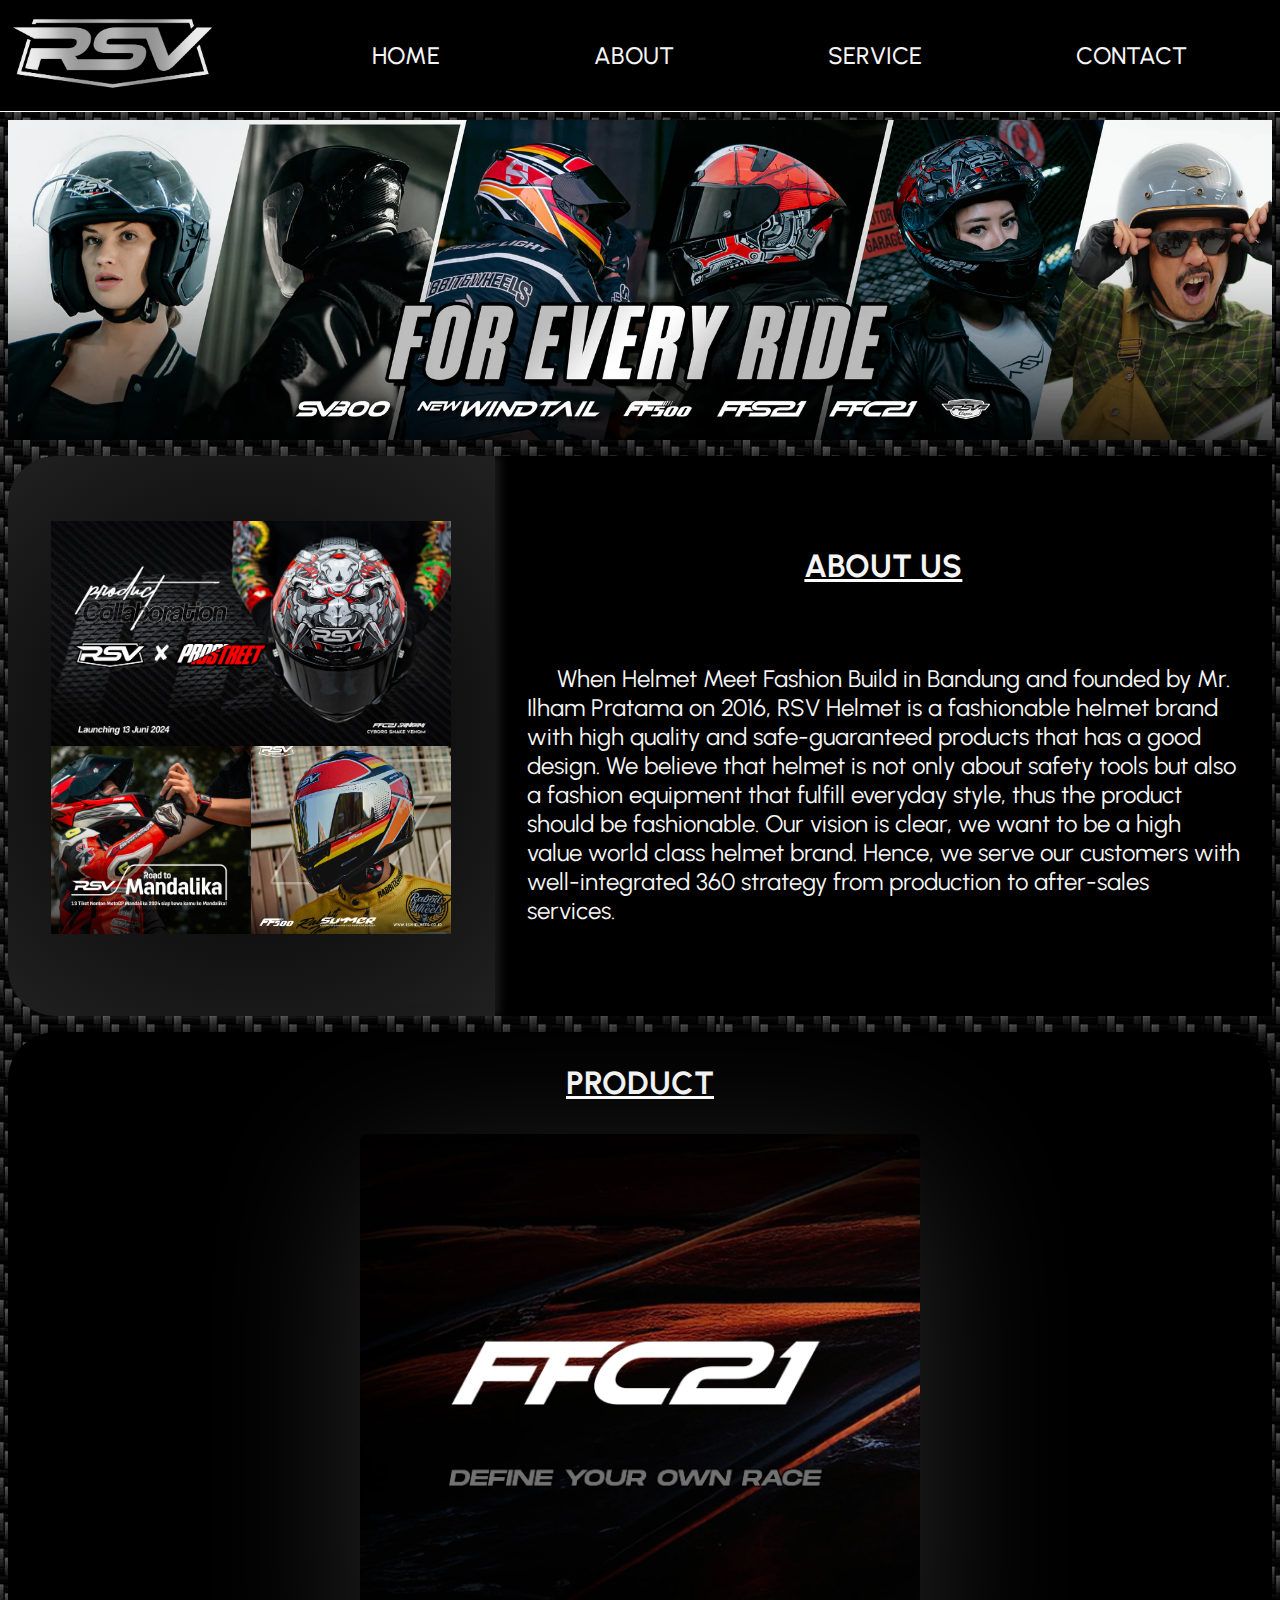
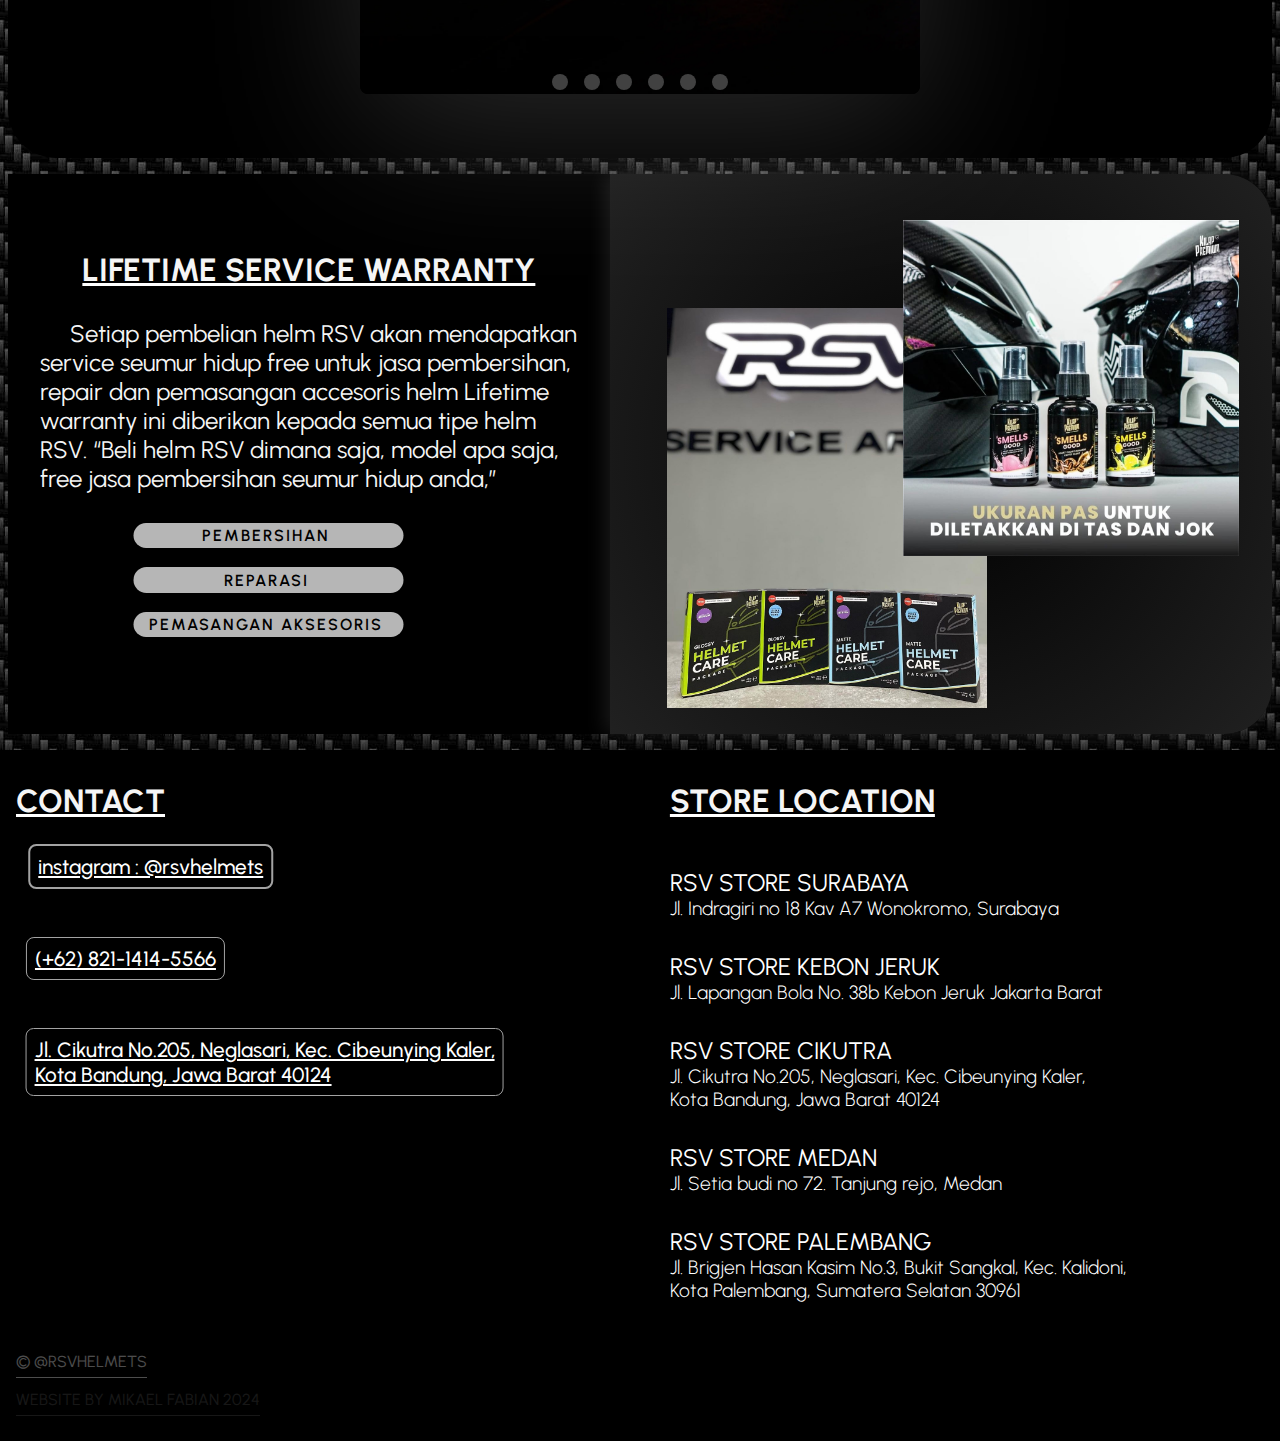
<file: index.html>
<!DOCTYPE html>
<html lang="en">
    <head>
        <meta charset="UTF-8">
        <meta name="viewport" content="width=device-wdith, initial-scale=1.0">
        <link rel="stylesheet" href="https://fonts.googleapis.com/css2?family=Material+Symbols+Outlined:opsz,wght,FILL,GRAD@20..48,100..700,0..1,-50..200&icon_names=chevron_left" />
        <link rel="preconnect" href="https://fonts.googleapis.com">
        <link rel="preconnect" href="https://fonts.gstatic.com" crossorigin>
        <link rel="stylesheet" href="https://fonts.googleapis.com/css2?family=Material+Symbols+Outlined:opsz,wght,FILL,GRAD@20..48,100..700,0..1,-50..200&icon_names=chevron_right" />
        <link href="https://fonts.googleapis.com/css2?family=Urbanist:ital,wght@0,100..900;1,100..900&display=swap" rel="stylesheet">
        <link rel="stylesheet" href="style.css">
        <title>RSV Helmet</title>
    </head>
</html>

<body>
<header>
        <div class="logo">
            <a href="index.html" class="title">
                <img src="./assets/RSV-logo.webp" alt="logo website">
            </a>
        </div>
            <nav class="nav-bar">
                <a href="#direct-home">Home</a>
                <a href="#direct-about">About</a>
                <a href="#direct-product">Service</a>
                <a href="#direct-contact">Contact</a>
            </nav>
        </div>
</header>

<main>
    <section class="hero-img" id="direct-home">
    </section>
        <section class="aboutus" id="direct-aboutus">
            <div class="aboutus-img">
                <div id="img-1">
                    <img src="./assets/RSV Mandalika.jpg" alt="RSV Mandalika">
                </div>
                <div id="img-2">
                    <img src="./assets/ff500 carousel.jpg" alt="ff500 carousel">
                </div>
                <div id="img-3">
                    <img src="./assets/RSV-Collab.webp" alt="RSV Collab">
                </div>
            </div> 
            <div class="aboutus-text">
            <h3> About Us </h3> <br>
            <p> When Helmet Meet Fashion

                Build in Bandung and founded by Mr. Ilham Pratama on 2016, RSV Helmet is a fashionable helmet brand with high quality and safe-guaranteed products that has a good design. We believe that helmet is not only about safety tools but also a fashion equipment that fulfill everyday style,
                
                thus the product should be fashionable.
                
                Our vision is clear, we want to be a high value world class helmet brand. Hence, we serve our customers with
                
                well-integrated 360 strategy from production to after-sales services.</p>
        </section>
        <section class="product">
            <h3 class="product-header"> Product </h3>
            <div class="slider-wrapper">
                <div class="slider">
                    <img src="./assets/ffc21.webp" alt="FFC21 product" id="slide-1">
                    <img src="./assets/ffs21.webp" alt="FFS21 product" id="slide-2">
                    <img src="./assets/ff500.webp" alt="FF500 product" id="slide-3">
                    <img src="./assets/sv300.webp" alt="SV300 product" id="slide-4">
                    <img src="./assets/NWT.webp" alt="NWT product" id="slide-5">
                    <img src="./assets/rsv classic.webp" alt="Classic product" id="slide-6">
                </div>
                <div class="slider-nav">
                    <a href="#slide-1"></a>
                    <a href="#slide-2"></a>
                    <a href="#slide-3"></a>
                    <a href="#slide-4"></a>
                    <a href="#slide-5"></a>
                    <a href="#slide-6"></a>
                </div>
            </div>
        </section>

        <section class="lifetime">
            <div class="lifetime-text">
                    <h3> Lifetime Service Warranty </h3>
                    <p> Setiap pembelian helm RSV akan mendapatkan service seumur hidup free untuk jasa pembersihan, repair dan pemasangan accesoris helm 

                        Lifetime warranty ini diberikan kepada semua tipe helm RSV.
                        
                        “Beli helm RSV dimana saja, model apa saja, free jasa pembersihan seumur hidup anda,” 
                    </p> 
                    <ul>
                        <li id="li-1">
                            Pembersihan
                        </li> <br>
                        <li id="li-2">
                            Reparasi
                        </li> <br>
                        <li id="li-3">
                            Pemasangan Aksesoris
                        </li> <br>
                    </ul>
            </div>
            <div class="lifetime-img">
                <div id="img-4">
                    <img src="./assets/kilap-1.jpg" alt="kilap-1">
                </div>
                <div id="img-5">
                    <img src="./assets/kilap-2.jpg" alt="kilap-2">
                </div>
            </div>
        </section>    
    </main>

<footer>
    <section class="direct-contact">
    <div class="contact">
        <h3> Contact </h3>
        <div class="contact-container">
            <div class="contact-1">
                <a href="https://www.instagram.com/rsvhelmets/" target="_blank" rel="noopener noreferrer" class="instagram">instagram : @rsvhelmets</a>
            </div>
            <div class="contact-2">
                <a href="#" target="_blank" rel="noopener noreferrer" class="Whatsapp"> (+62) 821-1414-5566 </a>
            </div>
            <div class="contact-3">
                <a href="https://maps.app.goo.gl/uyrQwCgbTyCPZnaM8" target="_blank" rel="noopener noreferrer" class="Address"> Jl. Cikutra No.205, Neglasari, Kec. Cibeunying Kaler, <br> Kota Bandung, Jawa Barat 40124 </a>
            </div>
            <div class="copyright">
                <h4>
                    &copy; @RSVHELMETS <br><br><span class="copyright">WEBSITE BY MIKAEL FABIAN 2024</span>
                </h4>
            </div>
        </div>
        
    </div>
    <div class="store">
        <h3> STORE LOCATION </h3>
        <div class="location-container">
            <div class="location-1">
                <a href="#" target="_blank" rel="noopener noreferrer"> RSV STORE SURABAYA </a>
                <br>
                Jl. Indragiri no 18 Kav A7 Wonokromo, Surabaya
            </div>
            <div class="location-2">
                <a href="#" target="_blank" rel="noopener noreferrer"> RSV STORE KEBON JERUK </a>
                <br>
                Jl. Lapangan Bola No. 38b Kebon Jeruk Jakarta Barat
            </div>
            <div class="location-3">
                <a href="https://maps.app.goo.gl/uyrQwCgbTyCPZnaM8" target="_blank" rel="noopener noreferrer"> RSV STORE CIKUTRA </a>
                <br>
                Jl. Cikutra No.205, Neglasari, Kec. Cibeunying Kaler, <br> Kota Bandung, Jawa Barat 40124
            </div>
            <div class="location-4">
                <a href="#" target="_blank" rel="noopener noreferrer"> RSV STORE MEDAN </a>
                <br>
                Jl. Setia budi no 72. Tanjung rejo, Medan
            </div>
            <div class="location-5">
                <a href="#" target="_blank" rel="noopener noreferrer"> RSV STORE PALEMBANG </a>
                <br>
                Jl. Brigjen Hasan Kasim No.3, Bukit Sangkal, Kec. Kalidoni, <br> Kota Palembang, Sumatera Selatan 30961
            </div>
        </div>
    </div>
    </section>
</footer>
</body>
</file>
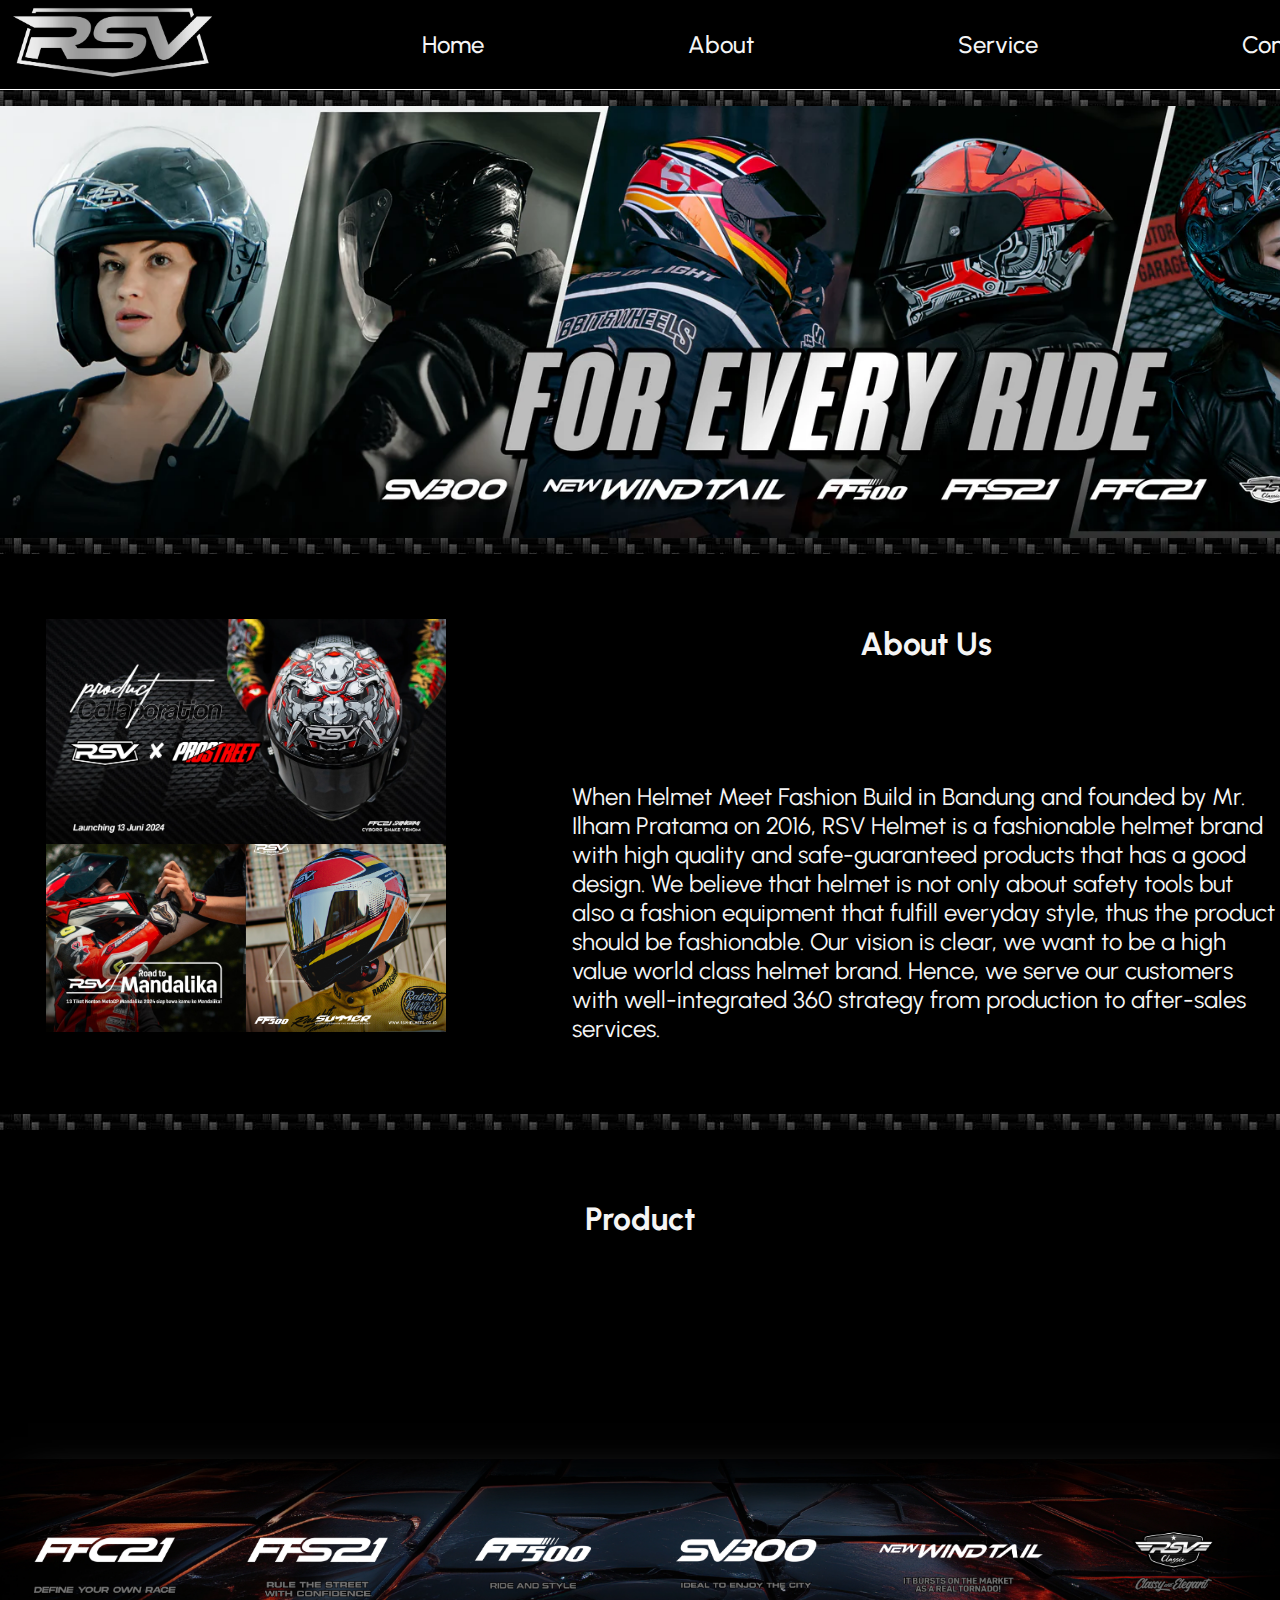
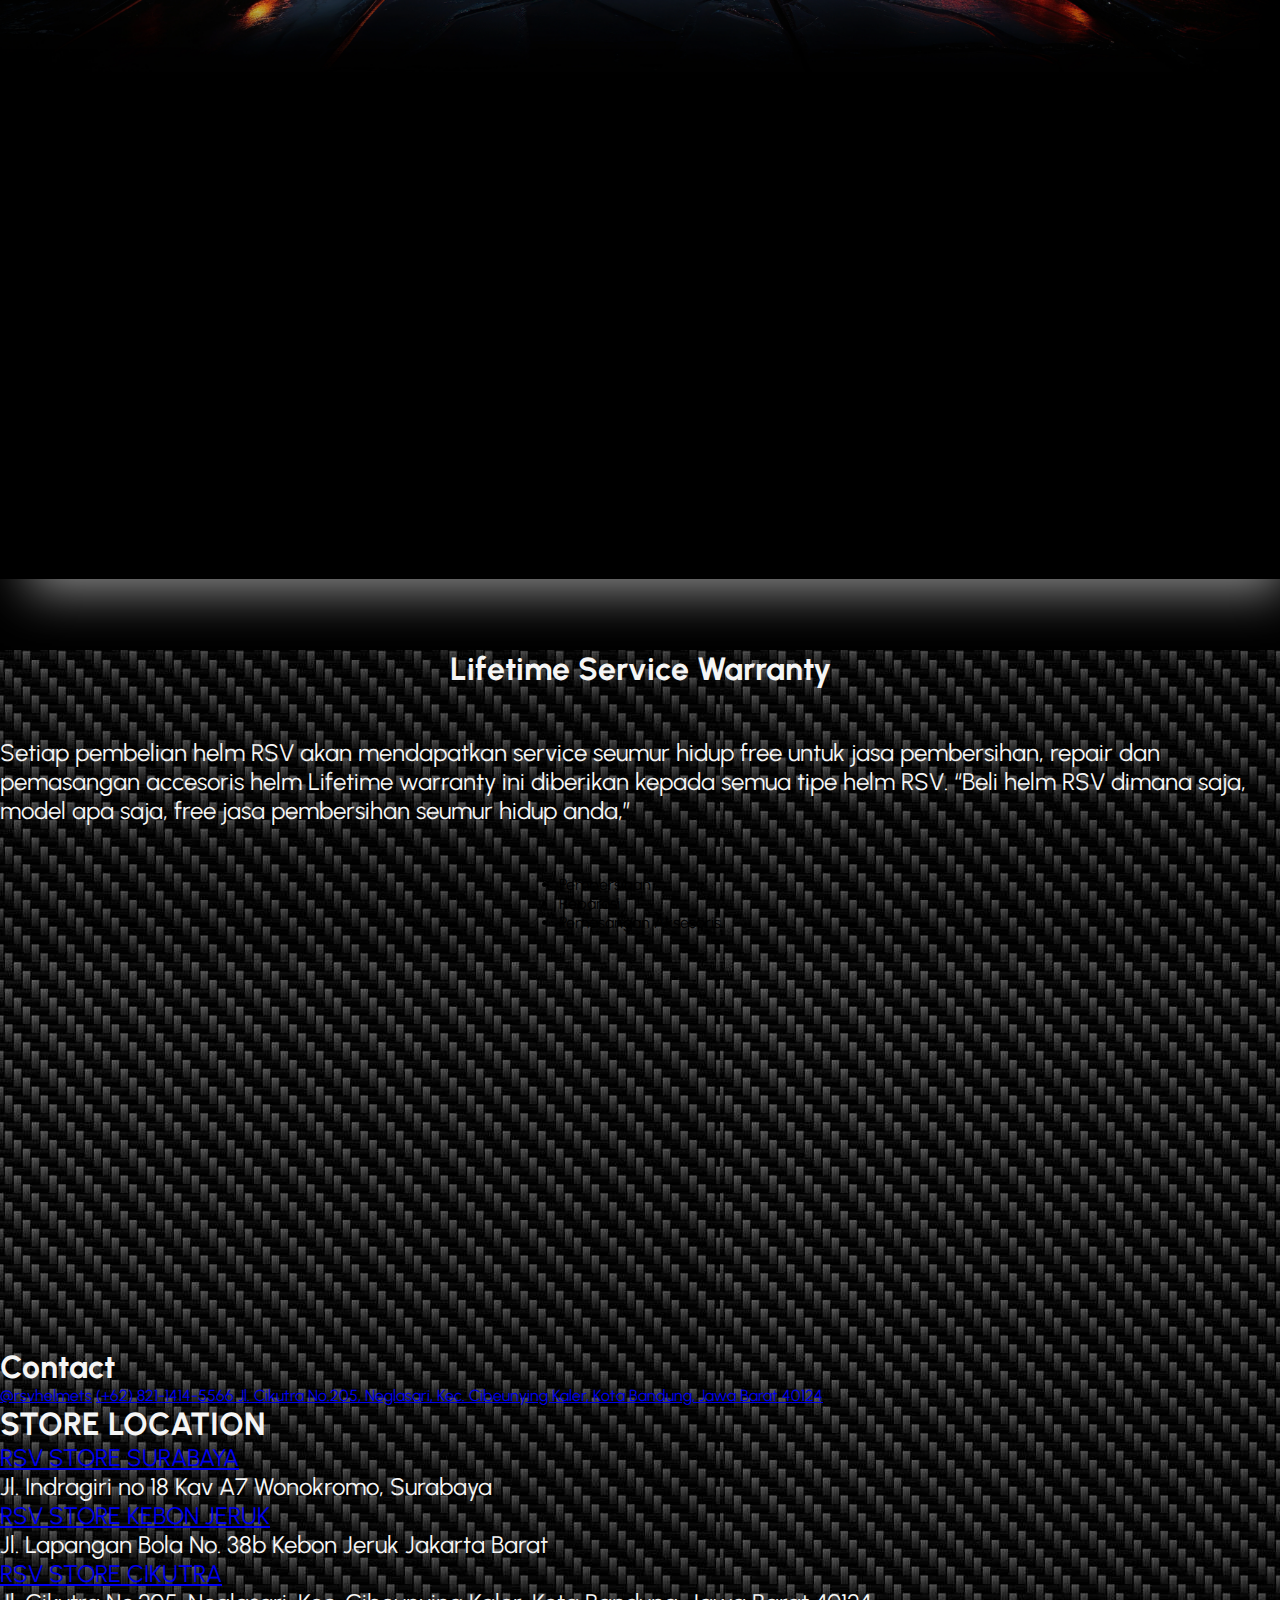
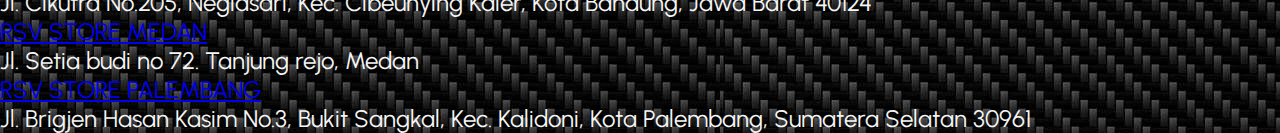
<file: milestone 1/index.html>
<!DOCTYPE html>
<html lang="en">
    <head>
        <meta charset="UTF-8">
        <meta name="viewport" content="width=device-wdith, initial-scale=1.0">
        <link rel="preconnect" href="https://fonts.googleapis.com">
        <link rel="preconnect" href="https://fonts.gstatic.com" crossorigin>
        <link href="https://fonts.googleapis.com/css2?family=Urbanist:ital,wght@0,100..900;1,100..900&display=swap" rel="stylesheet">
        <link rel="stylesheet" href="style.css">
        <title>RSV Helmet</title>
    </head>
</html>

<body>
<header>
        <div class="logo">
            <a href="index.html" class="title">
                <img src="./assets/RSV-logo.webp" alt="logo website">
            </a>
        </div>
            <nav class="nav-bar">
                <a href="#direct-home">Home</a>
                <a href="#direct-about">About</a>
                <a href="#direct-product">Service</a>
                <a href="#direct-contact">Contact</a>
            </nav>
        </div>
</header>

<main>
    <section class="hero-img" id="direct-home">
    </section>
        <section class="aboutus" id="direct-aboutus">
            <div class="aboutus-img">
                <div id="img-1">
                    <img src="./assets/RSV Mandalika.jpg" alt="RSV Mandalika">
                </div>
                <div id="img-2">
                    <img src="./assets/ff500 carousel.jpg" alt="ff500 carousel">
                </div>
                <div id="img-3">
                    <img src="./assets/RSV-Collab.webp" alt="RSV Collab">
                </div>
            </div> 
            <div class="aboutus-text">
            <h3> About Us </h3> <br>
            <p> When Helmet Meet Fashion

                Build in Bandung and founded by Mr. Ilham Pratama on 2016, RSV Helmet is a fashionable helmet brand with high quality and safe-guaranteed products that has a good design. We believe that helmet is not only about safety tools but also a fashion equipment that fulfill everyday style,
                
                thus the product should be fashionable.
                
                Our vision is clear, we want to be a high value world class helmet brand. Hence, we serve our customers with
                
                well-integrated 360 strategy from production to after-sales services.</p>
        </section>
        <section class="product" id="direct-product">
            <div class="product-header">
                <h3> Product </h3>
            </div>
            <div class="slideshow">
                <div class="product-category">
                    <a href="#"><img src="./assets/ffc21.webp" alt="ffc21 Catalog" id="img-6"></a>
                    <a href="#"><img src="./assets/ffs21.webp" alt="ffs21 Catalog" id="img-7"></a>
                    <a href="#"><img src="./assets/ff500.webp" alt="ff500 Catalog" id="img-8"></a>
                    <a href="#"><img src="./assets/sv300.webp" alt="sv300 Catalog" id="img-9"></a>
                    <a href="#"><img src="./assets/NWT.webp" alt="NWT Catalog" id="img-10"></a>
                    <a href="#"><img src="./assets/rsv classic.webp" alt="classic Catalog" id="img-11"></a>
                </div>
                <div class="slider-nav">
                    <a href="#img-6"></a>
                    <a href="#img-7"></a>
                    <a href="#img-8"></a>
                    <a href="#img-9"></a>
                    <a href="#img-10"></a>
                    <a href="#img-11"></a>
                </div>
            </div>
        </section>

        <section class="lifetime">
            <div class="lifetime-text">
                    <h3> Lifetime Service Warranty </h3>
                    <p> Setiap pembelian helm RSV akan mendapatkan service seumur hidup free untuk jasa pembersihan, repair dan pemasangan accesoris helm 

                        Lifetime warranty ini diberikan kepada semua tipe helm RSV.
                        
                        “Beli helm RSV dimana saja, model apa saja, free jasa pembersihan seumur hidup anda,” 
                    </p>
                    <ul>
                        <li>
                            Pembersihan
                        </li>
                        <li>
                            Reparasi
                        </li>
                        <li>
                            Pemasangan Aksesoris
                        </li>
                    </ul>
            </div>
            <div class="lifetime-img">
                <div id="img-4">
                    <img src="./assets/kilap-1.jpg" alt="kilap-1">
                </div>
                <div id="img-5">
                    <img src="./assets/kilap-2.jpg" alt="kilap-2">
                </div>
            </div>
        </section>    
    </main>

<footer id="direct-contact">
    <div>
        <h3> Contact </h3>
        <a href="#" class="instagram">@rsvhelmets</a>
        <a href="#" class="Whatsapp"> (+62) 821-1414-5566 </a>
        <a href="#" class="Address"> Jl. Cikutra No.205, Neglasari, Kec. Cibeunying Kaler, Kota Bandung, Jawa Barat 40124 </a>
    </div>
    <div>
        <h3> STORE LOCATION </h3>   
        <p>
            <a href="#"> RSV STORE SURABAYA </a>
            <br>
            Jl. Indragiri no 18 Kav A7 Wonokromo, Surabaya
        </p>
        <p>
            <a href="#"> RSV STORE KEBON JERUK </a>
            <br>
            Jl. Lapangan Bola No. 38b Kebon Jeruk Jakarta Barat
        </p>
        <p>
            <a href="#"> RSV STORE CIKUTRA </a>
            <br>
            Jl. Cikutra No.205, Neglasari, Kec. Cibeunying Kaler, Kota Bandung, Jawa Barat 40124
        </p>
        <p>
            <a href="#"> RSV STORE MEDAN </a>
            <br>
            Jl. Setia budi no 72. Tanjung rejo, Medan
        </p>
        <p>
            <a href="#"> RSV STORE PALEMBANG </a>
            <br>
            Jl. Brigjen Hasan Kasim No.3, Bukit Sangkal, Kec. Kalidoni, Kota Palembang, Sumatera Selatan 30961
        </p>
    </div>
</footer>
</body>
</file>
<file: style.css>
.urbanist-body {
    font-family: "Urbanist", serif;
    font-optical-sizing: auto;
    font-weight: 400;
    font-style: normal;
  }

* {
    box-sizing: border-box;
    padding: 0;
    margin: 0;
    font-family: "Urbanist", serif;
}

body {
    background-image: url(./assets/BG-carbon.jpeg);
    background-color: black;

} 

main {
    margin: 0.5rem;
}

img {
    object-fit: cover;
    width: 100%;
    height: auto;
}

h3 {
    font-size: 2rem;
    text-transform: uppercase; 
    text-decoration: underline solid #ffffff; 
    color: whitesmoke;
}
h4 {
    font-size: 1rem;
    font-weight: 400;
    text-decoration: solid underline;
    text-underline-offset: 10px;
}
p {
    text-indent: 30px;
    word-break: normal;
    font-size: 1.5rem;
    color: whitesmoke;
}

ul {
    color: whitesmoke;
}

/* Style Logo & Navbar */
header {
    position: sticky;
    top: 0;
    padding-top: 1rem;
    margin: auto;
    background-color: black;
    color: rgb(0, 0, 0);
    text-align: center;
    padding-bottom: 1rem;
    border-bottom: 1px solid white;
    display: flex;
    justify-content: space-between;
    z-index: 1;
}

.logo {
    display: flex;
    align-items: center;
    width: auto;
    max-width: 5000px;
}
.logo img {
    width: 220px;
}
.nav-bar {
    position: sticky;
    width: 100%;
    background-color: black;
    overflow: auto;
    display: flex;
    align-items: center;
}
.nav-bar a {
    font-size: 1.5rem;
    text-transform: uppercase;
    color: whitesmoke;
    background-color: black;
    font-weight: 500;
    padding-left: 150px;
    text-align: center;
    text-decoration: none;
    border: 2px solid black;
    display: flex;
    transition: 0.1s ease 0s;
}
.nav-bar a:hover {
    transform: translateY(-3px);
    text-decoration: underline solid;
    font-weight: 600;
}   


/* Style Hero */
.hero-img {
    color: white;
    background: linear-gradient(rgba(0, 0, 0, 0.5), rgba(0, 0, 0, 0.8));
    background-image: url(assets/banner-for-every-ride.webp);
    background-repeat: no-repeat;
    background-size: cover;
    width: 100%;
    height: 20rem;
    padding: 1rem;
    display: flex;
    flex-direction: column;
    align-items: center;
    justify-content: center;
  }

/* about us style */
.aboutus {
    background-color: black;
    border-radius: 3rem 0rem 0rem 3rem;
    display: flex;
    flex-direction: row;
    width: 100%;
    height: 35rem;
    justify-content: center;
    margin-top: 1rem;
}

.aboutus-text {
    display: flex;
    flex-direction: column;
    justify-content: center;
    align-items: center;
    align-content: center;
    row-gap: 30px;
    text-align: left;
    margin-right: 2rem;
    margin-left: 2rem;
}

.aboutus-img {
    display: grid;
    border-radius: 3rem 0rem 0rem 3rem;
    box-shadow: 5px 0px 10px rgba(255, 255, 255, 0.1);
    background-image: radial-gradient(circle, rgba(255, 255, 255, 0), rgba(51, 51, 51, 0.639) );
    grid-template-columns: repeat(2, 200px);
    grid-template-rows: repeat(2, 200px);
    overflow: hidden;
    width: 300%;
    object-fit: cover;
    justify-content: center;
    align-content: center;
    align-items: center;
  }
  

#img-3 {
    grid-column: 1/3;
    grid-row: 1;
}

/* Product Style */
.product {
    background-color: black;
    display: flex;
    flex-direction: column;
    justify-content: space-around;
    align-items: center;
    width: 100%;
    height: auto;
    gap: 1rem;
    border-radius: 3rem 3rem 3rem 3rem;
    margin-top: 1rem;
    padding-bottom: 1rem;
    z-index: 0;
}
.product-header {
    padding-top: 2rem;
    padding-bottom: 1rem;
}
.slider-wrapper {
    position: static;
    max-width: 35rem;
    margin: auto;
    padding-bottom: 2rem;
}
.slider {
    display: flex;
    overflow-x: auto;
    scroll-snap-type: x mandatory;
    scroll-behavior: smooth;
    box-shadow: 0 2rem 10rem 0 hsla(0, 0%, 64%, 0.25);
    border-radius: 0.5rem;
}
.slider::-webkit-scrollbar {
    display: none;
}
.slider img {
    flex: 0 0 100%;
    scroll-snap-align: center;
    object-fit: cover;
}
.slider img:hover {
    border: 2px solid hsl(0, 0%, 64%);
    border-radius: 1rem;
    cursor: pointer;
    transform: scale(40rem);
    transition: 0.1s linear 0.1s;
}
.slider-nav {
    display: flex;
    column-gap: 1rem;
    position: relative;
    justify-content: center;
    bottom: 1.25rem;
    left: 50%;
    transform: translateX(-50%);
}
.slider-nav a{
    width: 1rem;
    height: 1rem;
    border-radius: 50%;
    cursor: pointer;
    background-color: hsl(0, 0%, 64%);
    opacity: 0.4;
    transition: opacity ease 0.25ms;
}
.slider-nav a:hover{
    opacity: 0.7;
}




/* lifetime style */
.lifetime {
    background-color: black;
    border-radius: 0rem 3rem 3rem 0rem;
    display: flex;
    flex-direction: row;
    width: 100%;
    height: 35rem;
    justify-content: center;
    margin-top: 1rem;
}

.lifetime-text {
    display: flex;
    flex-direction: column;
    justify-content: center;
    align-items: center;
    align-content: center;
    row-gap: 30px;
    text-align: left;
    margin-left: 2rem; 
    margin-right: 2rem;   
}
li {
    color: black;
    letter-spacing: 2px;
    text-indent: 0.4rem;
    text-align: center;
    text-transform: uppercase;
    font-weight: 600;
    background-color: rgba(255, 255, 255, 0.715);
    padding: 0.6rem;
    padding-top: 0.2rem;
    padding-bottom: 0.2rem;
    padding-right: 1.25rem;
    border-radius: 40px;
    transform: translateX(-15%);
}
.lifetime-img {
    display: grid;
    border-radius: 0rem 3rem 3rem 0rem;
    box-shadow: -5px 00px 20px rgba(255, 255, 255, 0.1);
    grid-template-columns: repeat(2, 200px);
    background-image: radial-gradient(circle, rgba(255, 255, 255, 0), rgba(51, 51, 51, 0.639) );
    overflow: hidden;
    width: 300%;
    object-fit: cover;
    justify-content: center;
    align-content: center;
    align-items: center;
    gap: 20px;
  }
#img-4 {
    width: 20rem;
    height: auto;
    transform: translateX(-4rem)translateY(3.5rem);
}
#img-5 {
    width: 21rem;
    height: auto;
    transform: translateX(-3rem)translateY(-4rem) ;
}

/*footer style */
.direct-contact {
    color: white;
    background-color: black;
    display: flex;
    flex-direction: row;
    justify-content: space-between;
    align-items: flex-start;
    width: 100%;
    height: auto;
    margin-top: 1rem;
    padding-top: 2rem;
    padding-left: 1rem;
    padding-right: 1rem;
    padding-bottom: 2rem;
    z-index: 0;
}
.contact-container {
    display: flex;
    flex-direction: column;
    width: 100%;
    height: auto;
    margin-top: 1.5rem;
    gap: 3rem;
    font-size: 1.3rem;
    font-weight: 500;
}
a {
    color: #ffffff;
}
.contact-1 {
    transform: translateX(5%);
    border: 2px solid hsl(0, 0%, 64%);
    width: fit-content;
    padding: 0.5rem;
    border-radius: 0.5rem;
    transition: linear 0.1s;
}
.contact-2 {
    transform: translateX(5%);
    border: 1px solid hsl(0, 0%, 64%);
    width: fit-content;
    padding: 0.5rem;
    border-radius: 0.5rem;
    transition: linear 0.1s;
}
.contact-3 {
    transform: translateX(2%);
    border: 1px solid hsl(0, 0%, 64%);
    width: fit-content;
    padding: 0.5rem;
    border-radius: 0.5rem;
    transition: linear 0.1s;
}
.contact-1:hover {
    transform: translate(7%, -10%);
    border-radius: 2rem;
    background-color: hsl(0, 0%, 64%);
    color: black;
}
.contact-1:hover>a {
    transform: translate(7%, -10%);
    border-radius: 2rem;
    background-color: hsl(0, 0%, 64%);
    color: black;
}
.contact-2:hover {
    transform: translate(7%, -10%);
    border-radius: 2rem;
    background-color: hsl(0, 0%, 64%);
    color: black;
}
.contact-2:hover>a {
    transform: translate(7%, -10%);
    border-radius: 2rem;
    background-color: hsl(0, 0%, 64%);
    color: black;
}
.contact-3:hover {
    transform: translate(7%, -10%);
    border-radius: 2rem;
    background-color: hsl(0, 0%, 64%);
    color: black;
}
.contact-3:hover>a {
    transform: translate(7%, -10%);
    border-radius: 2rem;
    background-color: hsl(0, 0%, 64%);
    color: black;
}
.store {
    display: flex;
    flex-direction: column;
    transform: translateX(-30%);
}
.location-container {
    display: flex;
    flex-direction: column;
    width: 100%;
    height: auto;
    margin-top: 3rem;
    gap: 2rem;
    font-size: 1.2rem;
    font-weight: 300;
}
.location-1>a {
    font-size: 1.5rem;
    text-decoration: none;
    font-weight: 400;
    margin-bottom: 0.5rem;
}
.location-1>a:hover {
    font-weight: 600;
    text-decoration: underline;
}
.location-2>a {
    font-size: 1.5rem;
    text-decoration: none;
    font-weight: 400;
    margin-bottom: 0.5rem;
}
.location-2>a:hover {
    font-weight: 600;
    text-decoration: underline;
}
.location-3>a {
    font-size: 1.5rem;
    text-decoration: none;
    font-weight: 400;
    margin-bottom: 0.5rem;
}
.location-3>a:hover {
    font-weight: 600;
    text-decoration: underline;
}
.location-4>a {
    font-size: 1.5rem;
    text-decoration: none;
    font-weight: 400;
    margin-bottom: 0.5rem;
}
.location-4>a:hover {
    font-weight: 600;
    text-decoration: underline;
}
.location-5>a {
    font-size: 1.5rem;
    text-decoration: none;
    font-weight: 400;
    margin-bottom: 0.5rem;
}
.location-5>a:hover {
    font-weight: 600;
    text-decoration: underline;
}
.copyright {
    margin-top: 13rem;
    opacity: 30%;
}

/* media query laptop 1024px*/
@media (max-width: 1024px) {
    h3 {
        font-size: 1.5rem;
    }
    p {
        font-size: 1.2rem;
    }
    .logo {
        display: flex;
        align-items: center;
        width: auto;
        max-width: 1000px;
    }
    .logo img {
        width: 200px;
        
    }
    .nav-bar {
        justify-content: space-around;
    }
    .nav-bar a {
        padding-left: 0;

    }
    .hero-img {
        background-size: contain;
        padding: 0;
        height: 16.5rem;
    }
    .aboutus {
        margin-top: 0.2rem;
    }
    .aboutus-img {
        width: 400%;
    }
    .aboutus-text {
        row-gap: 30px;
        word-spacing: 2.5px;
    }
    .lifetime-text {
        row-gap: 20px;
        word-spacing: 2.5px;
    }
    ul {
        padding-top: 10px;
    }
    li {
        font-weight: 500;
    }
    .lifetime-img {
        width: 490%;
        overflow: visible;
    }
    #img-4 {
        width: 19rem;
        height: auto;
        transform: translate(-5rem, 4rem);
    }
    #img-5 {
        width: 20rem;
        height: auto;
        transform: translate(-3rem, -5rem);
    }
    .contact-1 {
        transform: translateX(0%);
    }
    .contact-2 {
        transform: translateX(0%);
    }
    .contact-3 {
        transform: translateX(0%);
    }
    .store {
        transform: translateX(-5%);
    }

@media (max-width: 768px) {
    header {
        width: 100%;
        height: 4rem;
    }
    h3 {
        font-size: 1.5rem;
    }
    p {
        font-size: 0.7rem;
    }
    .logo img {
        width: 7rem;
        margin-right: 1.2rem;
    }
    .nav-bar a{
        font-size: 1rem;
    }
    .hero-img {
        width: 100%;
        height: 12.5rem;
    } 
    .aboutus {
        width: 100%;
        height: auto;
    } 
    .aboutus-img {
        transform: scale(70%);
        border: 2px solid rgba(97, 97, 97, 0.596);
    }
    .product-header {
        font-size: 1.5rem;
        padding-top: 1rem;
        padding-bottom: 0rem;
    }
    .slider-wrapper {
        width: 18rem;
        padding-bottom: 1rem;
    }
    .slider-nav {
        display: flex;
        column-gap: 0.5rem;
        position: relative;
        justify-content: center;
        bottom: 1rem;
        left: 50%;
        transform: translateX(-50%);
    }
    .slider-nav a{
        width: 0.75rem;
        height: 0.75rem;
        border-radius: 50%;
        cursor: pointer;
        background-color: hsl(0, 0%, 64%);
        opacity: 0.4;
        transition: opacity ease 0.25ms;
    }
    .lifetime {
        background-color: black;
        border-radius: 0rem 3rem 3rem 0rem;
        display: flex;
        flex-direction: row;
        width: 100%;
        height: auto;
        justify-content: center;
        margin-top: 1rem;
        padding-bottom: 1rem;
    }
    .lifetime-img {
        width: 50%;
        transform: scale(100%);
        border: 2px solid rgba(97, 97, 97, 0.596);
    }
    .lifetime-text>h3 {
        padding-top: 1rem;
        font-size: 1.2rem;
        text-align: center;
    }
    .lifetime-text {
        text-align: left;
        
    }
    li {
        font-size: 0.8rem;
        transform: translateX(0%);
    }
    #img-4 {
        width: 12rem;
        height: auto;
        transform: translateX(2rem)translateY(1rem);
    }
    #img-5 {
        width: 11rem;
        height: auto;
        transform: translateX(-2rem)translateY(-2rem) ;
    }
    .direct-contact {
    width: 100%;
    height: auto;
    margin-top: 0.5rem;
    padding-top: 1rem;
    padding-left: 1rem;
    padding-bottom: 2rem;
    z-index: 0;
    }
    .contact-container {
        display: flex;
        flex-direction: column;
        width: 70%;
        height: auto;
        margin-top: 1.5rem;
        gap: 2rem;
        font-size: 1rem;
        font-weight: 400;
    }
    .contact-1 {
        transform: translateX(2%);
        border: 2px solid hsl(0, 0%, 64%);
        width: fit-content;
        padding: 0.5rem;
        border-radius: 0.5rem;
        transition: linear 0.1s;
    }
    .contact-2 {
        transform: translateX(2%);
        border: 2px solid hsl(0, 0%, 64%);
        width: fit-content;
        padding: 0.5rem;
        border-radius: 0.5rem;
        transition: linear 0.1s;
    }
    .contact-3 {
        transform: translateX(2%);
        border: 2px solid hsl(0, 0%, 64%);
        width: fit-content;
        padding: 0.5rem;
        border-radius: 0.5rem;
        transition: linear 0.1s;
    }
    .contact-1:hover {
        transform: translate(4%, -10%);
        border-radius: 2rem;
        background-color: hsl(0, 0%, 64%);
        color: black;
    }
    .contact-1:hover>a {
        transform: translate(4%, -7%);
        border-radius: 2rem;
        background-color: hsl(0, 0%, 64%);
        color: black;
    }
    .contact-2:hover {
        transform: translate(4%, -10%);
        border-radius: 2rem;
        background-color: hsl(0, 0%, 64%);
        color: black;
    }
    .contact-2:hover>a {
        transform: translate(4%, -7%);
        border-radius: 2rem;
        background-color: hsl(0, 0%, 64%);
        color: black;
    }
    .contact-3:hover {
        transform: translate(4%, -10%);
        border-radius: 2rem;
        background-color: hsl(0, 0%, 64%);
        color: black;
    }
    .contact-3:hover>a {
        transform: translate(4%, -7%);
        border-radius: 2rem;
        background-color: hsl(0, 0%, 64%);
        color: black;
    }
    .store {
        display: flex;
        flex-direction: column;
        transform: translateX(0%);
    }
    .location-container {
        display: flex;
        flex-direction: column;
        width: 100%;
        height: auto;
        margin-top: 3rem;
        gap: 2rem;
        font-size: 1.2rem;
        font-weight: 300;
    }
    .location-1 {
        font-size: 1rem;
    }
    .location-1>a {
        font-size: 1.5rem;
        text-decoration: none;
        font-weight: 400;
        margin-bottom: 0.5rem;
    }
    .location-2 {
        font-size: 1rem;
    }
    .location-2>a {
        font-size: 1.5rem;
        text-decoration: none;
        font-weight: 400;
        margin-bottom: 0.5rem;
    }
    .location- {
        font-size: 1rem;
    }
    .location-3>a {
        font-size: 1.5rem;
        text-decoration: none;
        font-weight: 400;
        margin-bottom: 0.5rem;
    }
    .location-4 {
        font-size: 1rem;
    }
    .location-4>a {
        font-size: 1.5rem;
        text-decoration: none;
        font-weight: 400;
        margin-bottom: 0.5rem;
    }
    .location-5 {
        font-size: 1rem;
    }
    .location-5>a {
        font-size: 1.5rem;
        text-decoration: none;
        font-weight: 400;
        margin-bottom: 0.5rem;
    }
    .location-1>a:hover {
        font-weight: 500;
        text-decoration: underline;
    }
    .location-2>a:hover {
        font-weight: 500;
        text-decoration: underline;
    }
    .location-3>a:hover {
        font-weight: 500;
        text-decoration: underline;
    }
    .location-4>a:hover {
        font-weight: 500;
        text-decoration: underline;
    }
    .location-5>a:hover {
        font-weight: 500;
        text-decoration: underline;
    }
}
}
</file>
<file: milestone 1/style.css>
.urbanist-body {
    font-family: "Urbanist", serif;
    font-optical-sizing: auto;
    font-weight: 400;
    font-style: normal;
  }

* {
    box-sizing: border-box;
    padding: 0;
    margin: 0;
    font-family: "Urbanist", serif;
}

body {
    background-image: url(./assets/BG-carbon.jpeg);
    background-color: black;
} 

main {
    margin-top: 1rem;
    margin-bottom: 1rem;
}
img {
    object-fit: cover;
    width: 100%;
    height: auto;
}

h3 {
    font-size: 2rem;    
    color: whitesmoke;
}

p {
    font-size: 1.5rem;
    color: whitesmoke;
}

/* Style Logo & Navbar */
header {
    position: sticky;
    top: 0;
    padding-top: 5px;
    margin: auto;
    background-color: black;
    color: rgb(0, 0, 0);
    text-align: center;
    padding-bottom: 5px;
    border-bottom: 1px solid white;
    display: flex;
    justify-content: space-between;
}

.logo {
    display: flex;
    align-items: center;
    width: auto;
    max-width: 5000px;
}
.logo img {
    width: 220px;
}
.nav-bar {
    position: sticky;
    width: 100%;
    background-color: black;
    overflow: auto;
    display: flex;
    align-items: center;
}
.nav-bar a {
    font-size: 1.5rem;
    color: whitesmoke;
    background-color: black;
    font-weight: 500;
    padding-left: 200px;
    text-align: center;
    text-decoration: none;
    border: 2px solid black;
    display: flex;
    transition: transform 0.3s ease 0s;
}
.nav-bar a:hover {
    transform: translateY(-3px);
}   

/* Style Hero */
.hero-img {
    color: white;
    background: linear-gradient(rgba(0, 0, 0, 0.5), rgba(0, 0, 0, 0.8));
    background-image: url(assets/banner-for-every-ride.webp);
    background-repeat: no-repeat;
    background-size: cover;
    width: 100%;
    height: 27rem;
    padding: 2rem;
    display: flex;
    flex-direction: column;
    align-items: center;
    justify-content: center;
  }

/* about us style */
.aboutus {
    background-color: black;
    display: flex;
    flex-direction: row;
    width: 100%;
    height: 35rem;
    justify-content: center;
    gap: 5rem;
    margin-top: 1rem;
}

.aboutus-text {
    display: flex;
    flex-direction: column;
    justify-content: center;
    align-items: center;
    align-content: center;
    row-gap: 50px;
}

.aboutus-img {
    display: grid;
    border-radius: 1px;
    box-shadow: 0 2px 10px rgba(0, 0, 0, 0.1);
    grid-template-columns: repeat(2, 200px);
    grid-template-rows: repeat(2, 200px);
    overflow: hidden;
    width: 300%;
    object-fit: cover;
    justify-content: center;
    align-content: center;
    align-items: center;
  }

#img-3 {
    grid-column: 1/3;
    grid-row: 1;
}

/* Product Style */
.product {
    background-color: black;
    display: flex;
    flex-direction: column;
    justify-content: space-around;
    align-items: center;
    width: 100%;
    height: 70rem;
    gap: 5rem;
    margin-top: 1rem;
}
.product-category {
    display: flex;
    aspect-ratio: 16/9;
    overflow-x: hidden;
    scroll-snap-type: x mandatory;
    scroll-behavior: smooth;
    box-shadow: 1rem 1.5rem 3rem -0.75rem rgba(255, 255, 255, 0.559);
}






/* lifetime style */

.lifetime-text {
    display: flex;
    flex-direction: column;
    justify-content: center;
    align-items: center;
    align-content: center;
    row-gap: 50px;
}

.lifetime-img {
    display: grid;
    border-radius: 1px;
    box-shadow: 0 2px 10px rgba(0, 0, 0, 0.1);
    grid-template-columns: repeat(2, 200px);
    grid-template-rows: repeat(2, 200px);
    overflow: hidden;
    width: 300%;
    object-fit: cover;
    justify-content: center;
    align-content: center;
    align-items: center;
  }
</file>
